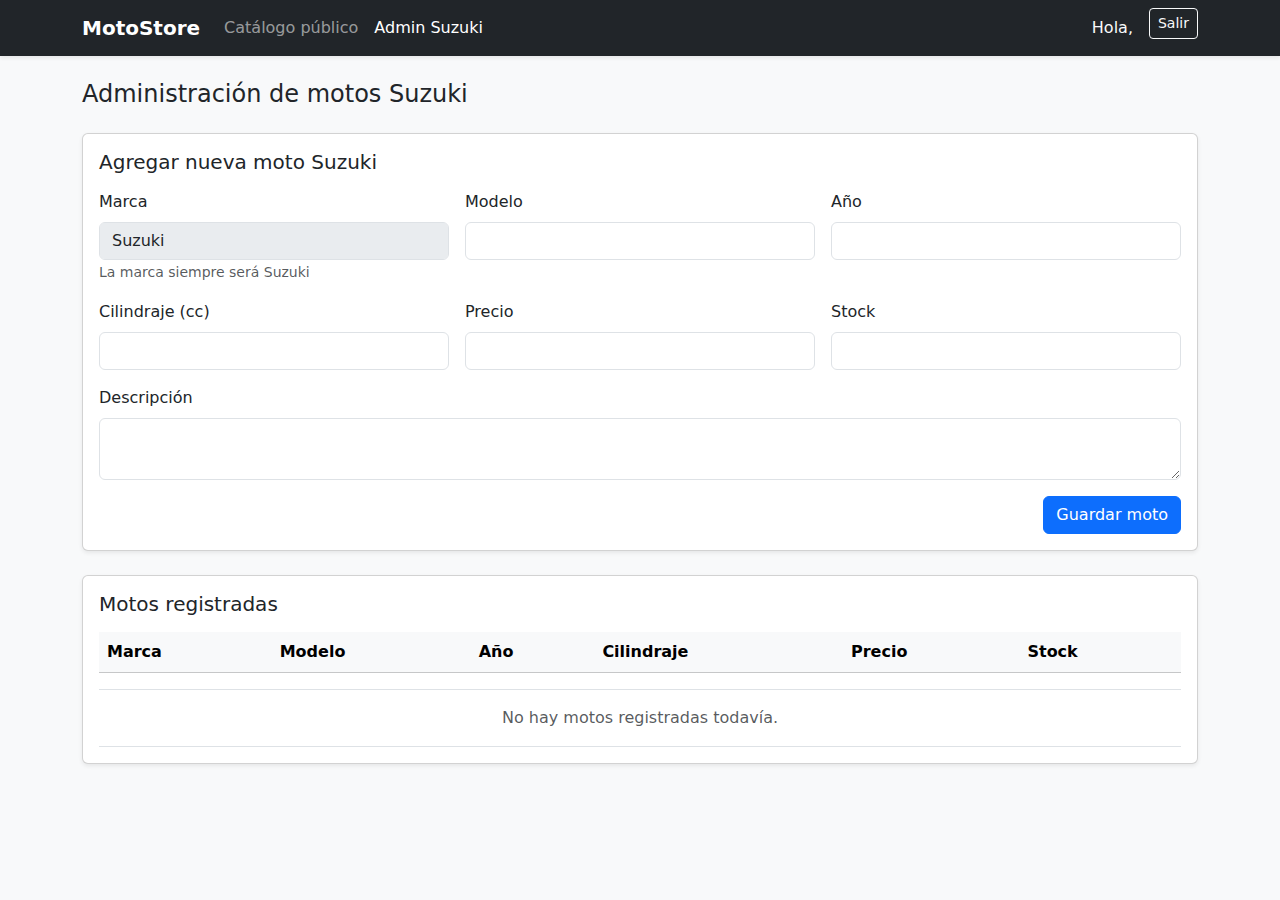
<file: moto-store-backend/target/classes/templates/admin-motos.html>
<!DOCTYPE html>
<html lang="es" xmlns:th="http://www.thymeleaf.org"
      xmlns:sec="https://www.thymeleaf.org/thymeleaf-extras-springsecurity6">
<head>
    <meta charset="UTF-8">
    <title>Admin - Motos Suzuki</title>

    <link href="https://cdn.jsdelivr.net/npm/bootstrap@5.3.3/dist/css/bootstrap.min.css"
          rel="stylesheet" crossorigin="anonymous">
    <link rel="stylesheet" th:href="@{/css/styles.css}">
</head>
<body class="bg-light">

<nav class="navbar navbar-expand-lg navbar-dark bg-dark shadow-sm">
    <div class="container">
        <a class="navbar-brand fw-bold" th:href="@{/}">MotoStore</a>
        <button class="navbar-toggler" type="button" data-bs-toggle="collapse"
                data-bs-target="#navbarNav" aria-controls="navbarNav"
                aria-expanded="false" aria-label="Toggle navigation">
            <span class="navbar-toggler-icon"></span>
        </button>
        <div class="collapse navbar-collapse" id="navbarNav">
            <ul class="navbar-nav me-auto mb-2 mb-lg-0">
                <li class="nav-item">
                    <a class="nav-link" th:href="@{/motos}">Catálogo público</a>
                </li>
                <li class="nav-item">
                    <a class="nav-link active" th:href="@{/admin/motos}">Admin Suzuki</a>
                </li>
            </ul>
            <div class="d-flex">
                <span class="navbar-text text-light me-3" sec:authorize="isAuthenticated()">
                    Hola, <span sec:authentication="name"></span>
                </span>
                <form th:action="@{/logout}" method="post">
                    <button class="btn btn-outline-light btn-sm" type="submit">Salir</button>
                </form>
            </div>
        </div>
    </div>
</nav>

<main class="py-4">
    <div class="container">
        <h1 class="h4 mb-4">Administración de motos Suzuki</h1>

        <!-- Formulario para crear moto -->
        <div class="card mb-4 shadow-sm">
            <div class="card-body">
                <h2 class="h5 mb-3">Agregar nueva moto Suzuki</h2>
                <form th:action="@{/admin/motos}" th:object="${motoForm}" method="post" class="row g-3">
                    <div class="col-md-4">
                        <label class="form-label">Marca</label>
                        <input type="text" class="form-control" value="Suzuki" disabled>
                        <small class="text-muted">La marca siempre será Suzuki</small>
                    </div>
                    <div class="col-md-4">
                        <label class="form-label">Modelo</label>
                        <input type="text" class="form-control" th:field="*{model}" required>
                    </div>
                    <div class="col-md-4">
                        <label class="form-label">Año</label>
                        <input type="number" class="form-control" th:field="*{year}" required>
                    </div>
                    <div class="col-md-4">
                        <label class="form-label">Cilindraje (cc)</label>
                        <input type="number" class="form-control" th:field="*{engineCc}" required>
                    </div>
                    <div class="col-md-4">
                        <label class="form-label">Precio</label>
                        <input type="number" class="form-control" step="100000" th:field="*{price}" required>
                    </div>
                    <div class="col-md-4">
                        <label class="form-label">Stock</label>
                        <input type="number" class="form-control" th:field="*{stock}" required>
                    </div>
                    <div class="col-12">
                        <label class="form-label">Descripción</label>
                        <textarea class="form-control" rows="2" th:field="*{description}"></textarea>
                    </div>
                    <div class="col-12 text-end">
                        <button type="submit" class="btn btn-primary">Guardar moto</button>
                    </div>
                </form>
            </div>
        </div>

        <!-- Lista de motos -->
        <div class="card shadow-sm">
            <div class="card-body">
                <h2 class="h5 mb-3">Motos registradas</h2>
                <div class="table-responsive">
                    <table class="table table-hover align-middle mb-0">
                        <thead class="table-light">
                        <tr>
                            <th>Marca</th>
                            <th>Modelo</th>
                            <th>Año</th>
                            <th>Cilindraje</th>
                            <th>Precio</th>
                            <th>Stock</th>
                        </tr>
                        </thead>
                        <tbody>
                        <tr th:each="moto : ${motos}">
                            <td th:text="${moto.brand}"></td>
                            <td th:text="${moto.model}"></td>
                            <td th:text="${moto.year}"></td>
                            <td th:text="${moto.engineCc}"></td>
                            <td th:text="${moto.price}"></td>
                            <td th:text="${moto.stock}"></td>
                        </tr>
                        <tr th:if="${#lists.isEmpty(motos)}">
                            <td colspan="6" class="text-center text-muted py-3">
                                No hay motos registradas todavía.
                            </td>
                        </tr>
                        </tbody>
                    </table>
                </div>
            </div>
        </div>

    </div>
</main>

<script src="https://cdn.jsdelivr.net/npm/bootstrap@5.3.3/dist/js/bootstrap.bundle.min.js"
        crossorigin="anonymous"></script>
</body>
</html>
</file>
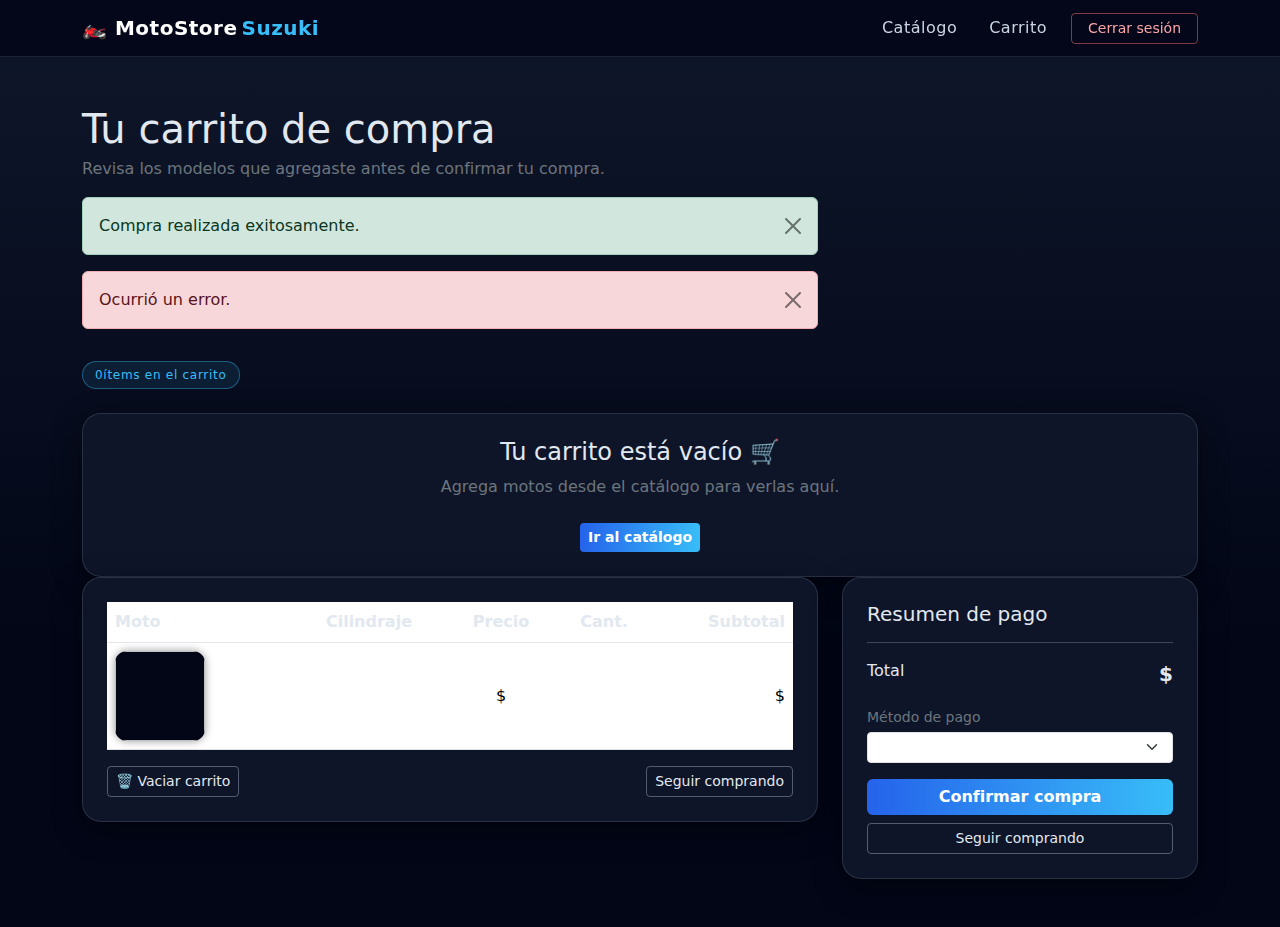
<file: moto-store-backend/target/classes/templates/cart.html>
<!DOCTYPE html>
<html lang="es" xmlns:th="http://www.thymeleaf.org">
<head>
    <meta charset="UTF-8">
    <title>MotoStore Suzuki - Carrito</title>

    <link href="https://cdn.jsdelivr.net/npm/bootstrap@5.3.3/dist/css/bootstrap.min.css"
          rel="stylesheet"
          crossorigin="anonymous">

    <style>
        body {
            min-height: 100vh;
            background: linear-gradient(to bottom, #0f172a, #020617 70%);
            color: #e2e8f0;
        }

        /* NAVBAR MODERNO */
        .navbar {
            background: rgba(2, 6, 23, 0.9);
            backdrop-filter: blur(12px);
            border-bottom: 1px solid rgba(148,163,184,0.18);
        }

        .navbar-brand {
            font-weight: 800;
            letter-spacing: 0.5px;
        }

        .brand-accent {
            color: #38bdf8;
        }

        .nav-link {
            color: #cbd5e1 !important;
            font-weight: 500;
            letter-spacing: .5px;
        }

        .nav-link:hover {
            color: #38bdf8 !important;
        }

        .btn-logout {
            color: #fca5a5;
            border-color: rgba(248,113,113,0.5);
        }

        .btn-logout:hover {
            background: rgba(248,113,113,0.1);
            color: #fecaca;
            border-color: #f87171;
        }

        /* CARD PRINCIPAL */
        .card-main {
            border-radius: 1.2rem;
            background: rgba(15,23,42,0.92);
            border: 1px solid rgba(148,163,184,0.2);
            box-shadow: 0 8px 30px rgba(0,0,0,0.45);
            padding: 1.5rem;
        }

        .cart-img-wrapper {
            width: 90px;
            height: 90px;
            border-radius: 0.75rem;
            overflow: hidden;
            background: #020617;
            box-shadow: 0 0 8px rgba(0,0,0,0.4);
        }

        .cart-img {
            width: 100%;
            height: 100%;
            object-fit: cover;
        }

        /* TABLA */
        .table-dark-custom thead {
            background: rgba(30,58,138,0.3);
            border-bottom: 1px solid rgba(148,163,184,0.25);
        }

        .table-dark-custom tbody tr {
            background: rgba(15,23,42,0.85);
        }

        .table-dark-custom th {
            color: #e2e8f0;
            font-weight: 600;
        }

        /* BOTÓN PREMIUM */
        .btn-primary {
            background: linear-gradient(90deg, #2563eb, #38bdf8);
            border: none;
            font-weight: 600;
        }

        .btn-primary:hover {
            background: linear-gradient(90deg, #1d4ed8, #0ea5e9);
        }

        /* BOTÓN OUTLINE */
        .btn-outline-light {
            border-color: rgba(148,163,184,0.5);
            color: #e2e8f0;
        }

        .btn-outline-light:hover {
            background: rgba(148,163,184,0.15);
        }

        /* CHIP ESTILO */
        .chip {
            display: inline-flex;
            align-items: center;
            padding: 0.25rem 0.75rem;
            border-radius: 999px;
            font-size: 0.75rem;
            letter-spacing: .06em;
            background: rgba(56,189,248,0.1);
            color: #38bdf8;
            border: 1px solid rgba(56,189,248,0.4);
        }

        .chip-warning {
            background: rgba(234,179,8,0.12);
            border-color: rgba(234,179,8,0.4);
            color: #facc15;
        }

        /* TOTAL */
        .total-box {
            border-top: 1px solid rgba(148,163,184,0.35);
            margin-top: 1rem;
            padding-top: 1rem;
        }

    </style>
</head>

<body>

<!-- NAVBAR -->
<nav class="navbar navbar-expand-lg navbar-dark sticky-top shadow-sm">
    <div class="container">
        <a class="navbar-brand d-flex align-items-center" th:href="@{/catalog}">
            🏍️ MotoStore <span class="brand-accent ms-1">Suzuki</span>
        </a>

        <button class="navbar-toggler" data-bs-toggle="collapse" data-bs-target="#navbarMenu">
            <span class="navbar-toggler-icon"></span>
        </button>

        <div id="navbarMenu" class="collapse navbar-collapse">
            <ul class="navbar-nav ms-auto align-items-lg-center">

                <li class="nav-item me-lg-3">
                    <a class="nav-link" th:href="@{/catalog}">Catálogo</a>
                </li>

                <li class="nav-item me-lg-3">
                    <a class="nav-link active" th:href="@{/cart}">Carrito</a>
                </li>

                <li class="nav-item">
                    <a class="btn btn-sm btn-logout px-3" th:href="@{/logout}">Cerrar sesión</a>
                </li>

            </ul>
        </div>
    </div>
</nav>

<main class="container py-5">

    <!-- HEADER -->
    <h1 class="mb-1">Tu carrito de compra</h1>
    <p class="text-secondary">Revisa los modelos que agregaste antes de confirmar tu compra.</p>
    <!-- Mensajes de éxito / error -->
<div class="row mb-3">
    <div class="col-lg-8">
        <div th:if="${success}" class="alert alert-success alert-dismissible fade show" role="alert">
            <span th:text="${success}">Compra realizada exitosamente.</span>
            <button type="button" class="btn-close" data-bs-dismiss="alert" aria-label="Close"></button>
        </div>

        <div th:if="${error}" class="alert alert-danger alert-dismissible fade show" role="alert">
            <span th:text="${error}">Ocurrió un error.</span>
            <button type="button" class="btn-close" data-bs-dismiss="alert" aria-label="Close"></button>
        </div>
    </div>
</div>

    <div class="mb-4">
        <span class="chip">
            <span th:text="${#lists.size(items)}">0</span> ítems en el carrito
        </span>
    </div>

    <!-- SI EL CARRITO ESTÁ VACÍO -->
    <div th:if="${#lists.isEmpty(items)}" class="card-main text-center">
        <h4 class="mb-2">Tu carrito está vacío 🛒</h4>
        <p class="text-secondary">Agrega motos desde el catálogo para verlas aquí.</p>
        <a th:href="@{/catalog}" class="btn btn-primary btn-sm mt-2">Ir al catálogo</a>
    </div>

    <!-- SI HAY ÍTEMS -->
    <div th:unless="${#lists.isEmpty(items)}" class="row g-4">

        <!-- LISTA DE PRODUCTOS -->
        <div class="col-lg-8">
            <div class="card-main table-responsive">

                <table class="table table-dark-custom align-middle">
                    <thead>
                    <tr>
                        <th>Moto</th>
                        <th class="text-center">Cilindraje</th>
                        <th class="text-center">Precio</th>
                        <th class="text-center">Cant.</th>
                        <th class="text-end">Subtotal</th>
                    </tr>
                    </thead>

                    <tbody>
                    <tr th:each="item : ${items}">
                        <td>
                            <div class="d-flex align-items-center gap-3">

                                <div class="cart-img-wrapper"
                                     th:if="${item.moto.imageKey}">
                                    <img th:src="@{'/img/motos/' + ${item.moto.imageKey} + '-1.jpg'}"
                                         class="cart-img">
                                </div>

                                <div>
                                    <div class="fw-bold text-uppercase"
                                         th:text="${item.moto.brand + ' ' + item.moto.model}">
                                    </div>

                                    <div class="text-secondary small"
                                         th:text="${item.moto.description}">
                                    </div>
                                </div>

                            </div>
                        </td>

                        <td class="text-center" th:text="${item.moto.engineCc + ' cc'}"></td>

                        <td class="text-center">
                            $<span th:text="${#numbers.formatDecimal(item.moto.price,0,'POINT',0,'COMMA')}"></span>
                        </td>

                        <td class="text-center">
                            <span class="badge badge-stock px-3 py-2">x <span th:text="${item.quantity}"></span></span>
                        </td>

                        <td class="text-end">
                            $<span th:text="${#numbers.formatDecimal(item.moto.price * item.quantity,0,'POINT',0,'COMMA')}"></span>
                        </td>
                    </tr>
                    </tbody>
                </table>

                <div class="mt-3 d-flex flex-wrap justify-content-between gap-2">
                    <form th:action="@{/cart/clear}" method="post">
                        <button class="btn btn-outline-light btn-sm">🗑️ Vaciar carrito</button>
                    </form>

                    <a th:href="@{/catalog}" class="btn btn-outline-light btn-sm">Seguir comprando</a>
                </div>

            </div>
        </div>

        <!-- RESUMEN -->
        <div class="col-lg-4">
            <div class="card-main">

                <h5 class="mb-3">Resumen de pago</h5>

                <div class="d-flex justify-content-between mb-3 total-box">
                    <span>Total</span>
                    <span class="fs-5 fw-bold">
                        $<span th:text="${#numbers.formatDecimal(total,0,'POINT',0,'COMMA')}"></span>
                    </span>
                </div>

                <form th:action="@{/cart/checkout}" method="post">
                    <label class="form-label small text-secondary mb-1">Método de pago</label>

                    <select class="form-select form-select-sm mb-3"
                            name="paymentMethod" required>
                        <option th:each="pm : ${paymentMethods}"
                                th:value="${pm}" th:text="${pm}"></option>
                    </select>

                    <button class="btn btn-primary w-100 mb-2">
                        Confirmar compra
                    </button>

                    <a th:href="@{/catalog}" class="btn btn-outline-light w-100 btn-sm">
                        Seguir comprando
                    </a>
                </form>

            </div>
        </div>

    </div>

</main>

<script src="https://cdn.jsdelivr.net/npm/bootstrap@5.3.3/dist/js/bootstrap.bundle.min.js"></script>
</body>
</html>
</file>
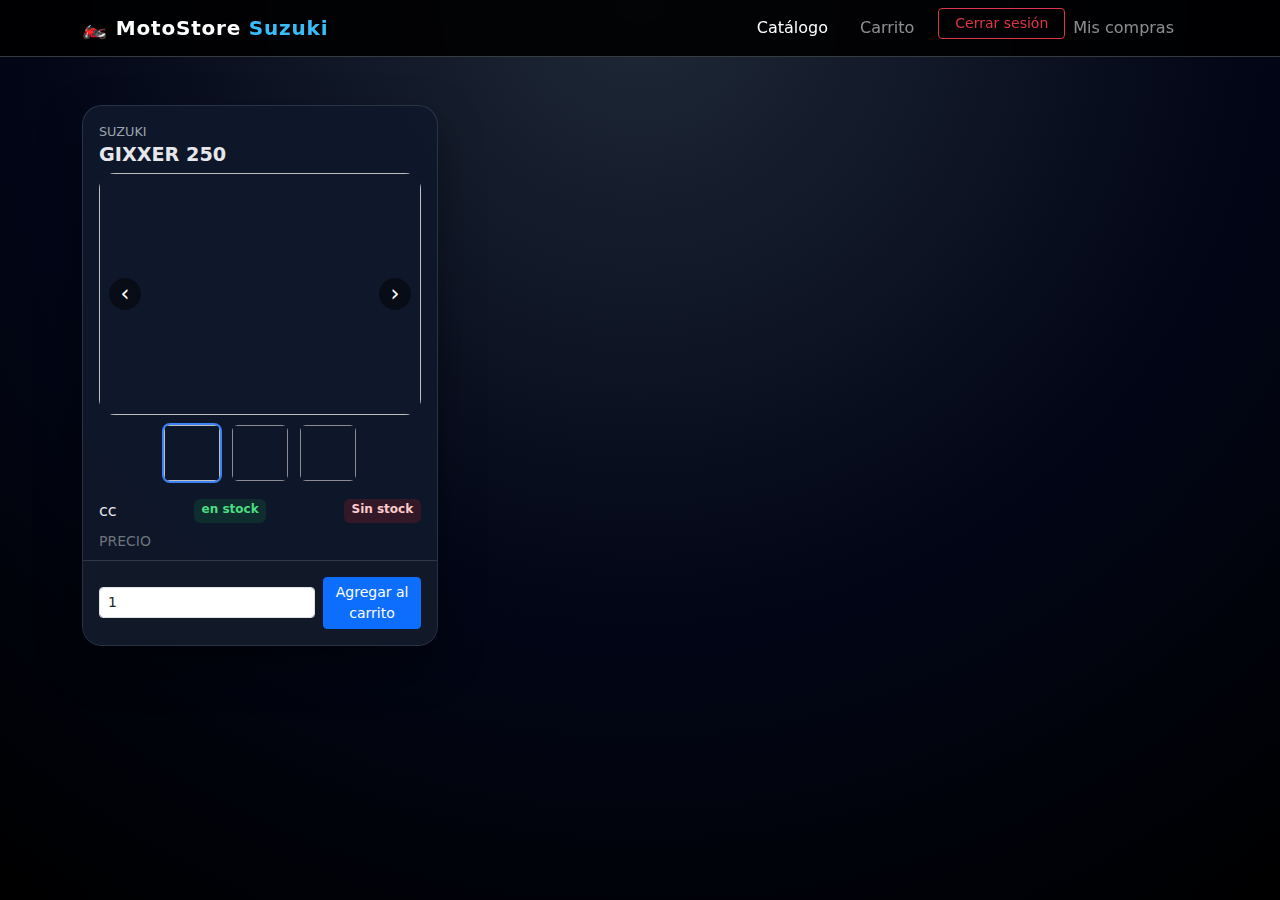
<file: moto-store-backend/target/classes/templates/catalog.html>
<!DOCTYPE html>
<html lang="es" xmlns:th="http://www.thymeleaf.org">
<head>
    <meta charset="UTF-8">
    <title>MotoStore Suzuki - Catálogo</title>

    <!-- Bootstrap CDN -->
    <link href="https://cdn.jsdelivr.net/npm/bootstrap@5.3.3/dist/css/bootstrap.min.css"
          rel="stylesheet"
          crossorigin="anonymous">

    <style>
        body {
            min-height: 100vh;
            background: radial-gradient(circle at top, #1f2937 0, #020617 55%, #000 100%);
            color: #e5e7eb;
        }

        .navbar {
            background: rgba(0, 0, 0, 0.9);
            backdrop-filter: blur(10px);
        }

        .navbar-brand span {
            font-weight: 700;
            letter-spacing: .04em;
        }

        .brand-accent { color: #38bdf8; }
        .page-title { font-size: 2.2rem; font-weight: 800; letter-spacing: .05em; }
        .subtitle { color: #9ca3af; }

        .chip {
            display: inline-flex;
            align-items: center;
            padding: 0.15rem 0.6rem;
            border-radius: 999px;
            font-size: 0.75rem;
            text-transform: uppercase;
            letter-spacing: .08em;
        }

        .chip-primary {
            background: rgba(56, 189, 248, 0.1);
            color: #38bdf8;
            border: 1px solid rgba(56, 189, 248, 0.5);
        }

        .chip-success {
            background: rgba(34, 197, 94, 0.1);
            color: #4ade80;
            border: 1px solid rgba(34, 197, 94, 0.5);
        }

        .moto-card {
            border: 1px solid rgba(148,163,184,0.2);
            border-radius: 1.25rem;
            background: rgba(15,23,42,0.95);
            box-shadow: 0 18px 45px rgba(0,0,0,0.4);
            transition: .25s ease;
            overflow: hidden;
        }

        .moto-card:hover {
            transform: translateY(-4px);
            border-color: rgba(56,189,248,0.8);
            box-shadow: 0 26px 60px rgba(0,0,0,0.7);
        }

        .moto-header { padding: 1rem 1rem 0.2rem 1rem; }
        .moto-title { font-size: 1.2rem; font-weight: 700; text-transform: uppercase; }
        .moto-brand  { font-size: 0.8rem; text-transform: uppercase; color: #9ca3af; }

        .moto-price { font-size: 1.3rem; font-weight: 700; }
        .badge-stock { background: rgba(22,163,74,.16); color: #4ade80; }
        .badge-no-stock { background: rgba(220,38,38,.18); color: #fecaca; }
        .card-footer-custom { border-top: 1px solid rgba(55,65,81,0.8); background:#111827; }

        /* ========== GALERÍA MEJORADA (como tienda real) ========== */

        .moto-gallery {
            max-width: 330px; /* evita imagen gigante */
            margin: 0 auto;
        }

        .moto-gallery-main {
            position: relative;
            overflow: hidden;
            border-radius: 1rem;
            background: #0f172a;
            aspect-ratio: 4 / 3; /* proporción limpia */
        }

        .moto-main-img {
            width: 100%;
            height: 100%;
            object-fit: cover;
            transition: transform .35s ease;
        }

        /* Zoom al pasar */
        .moto-gallery-main:hover .moto-main-img { transform: scale(1.05); }

        /* Flechas */
        .gallery-control {
            position: absolute;
            top: 50%;
            transform: translateY(-50%);
            background: rgba(0,0,0,0.45);
            color: white;
            width: 32px;
            height: 32px;
            border: none;
            border-radius: 999px;
            cursor: pointer;
            font-size: 1.4rem;
            display: flex;
            align-items: center;
            justify-content: center;
        }

        .gallery-prev { left: 10px; }
        .gallery-next { right: 10px; }

        /* Miniaturas */
        .moto-gallery-thumbs img {
            width: 60px;
            height: 60px;
            border-radius: .5rem;
            object-fit: cover;
            cursor: pointer;
            opacity: .7;
            border: 2px solid transparent;
            transition: .25s;
        }

        .moto-gallery-thumbs img:hover {
            opacity: 1;
            transform: scale(1.06);
        }

        .moto-gallery-thumbs img.active {
            opacity: 1;
            border-color: #3b82f6;
        }
    </style>
</head>

<body>

<!-- NAVBAR -->
<nav class="navbar navbar-expand-lg navbar-dark sticky-top border-bottom border-secondary border-opacity-50">
    <div class="container">
        <a class="navbar-brand d-flex align-items-center" th:href="@{/catalog}">
            <span class="me-2">🏍️</span>
            <span>MotoStore <span class="brand-accent">Suzuki</span></span>
        </a>
        <button class="navbar-toggler" type="button" data-bs-toggle="collapse" data-bs-target="#mainNavbar">
            <span class="navbar-toggler-icon"></span>
        </button>

        <div class="collapse navbar-collapse" id="mainNavbar">
            <ul class="navbar-nav ms-auto">
                <li class="nav-item me-lg-3"><a class="nav-link active" th:href="@{/catalog}">Catálogo</a></li>
                <li class="nav-item me-lg-3"><a class="nav-link" th:href="@{/cart}">Carrito</a></li>
                <li class="nav-item"><a class="btn btn-outline-danger btn-sm px-3" th:href="@{/logout}">Cerrar sesión</a></li>
                <li class="nav-item me-lg-3" th:if="${#authentication.authenticated}">
                <a class="nav-link" th:href="@{/mis-compras}">Mis compras</a>
                </li>

            </ul>
        </div>
    </div>
</nav>

<!-- CONTENIDO -->
<main class="container py-4 py-md-5">

    <!-- LISTADO -->
    <div th:unless="${#lists.isEmpty(motos)}" class="row g-4">

        <div class="col-md-6 col-lg-4" th:each="moto : ${motos}">
            <div class="moto-card h-100 d-flex flex-column">

                <!-- CABECERA -->
                <div class="moto-header">
                    <div class="moto-brand" th:text="${moto.brand}">SUZUKI</div>
                    <div class="moto-title" th:text="${moto.name}">GIXXER 250</div>
                </div>

                <!-- GALERÍA -->
                <div class="px-3" th:if="${moto.imageKey != null}">
                    <div class="moto-gallery" th:attr="data-base=${moto.imageKey}">
                        <div class="moto-gallery-main">
                            <img class="moto-main-img"
                                 th:src="@{'/img/motos/' + ${moto.imageKey} + '-1.jpg'}">
                            <button class="gallery-control gallery-prev">&lsaquo;</button>
                            <button class="gallery-control gallery-next">&rsaquo;</button>
                        </div>

                        <div class="moto-gallery-thumbs d-flex gap-2 justify-content-center mt-2">
                            <img class="moto-thumb active" data-index="0"
                                 th:src="@{'/img/motos/' + ${moto.imageKey} + '-1.jpg'}">

                            <img class="moto-thumb" data-index="1"
                                 th:src="@{'/img/motos/' + ${moto.imageKey} + '-2.jpg'}">

                            <img class="moto-thumb" data-index="2"
                                 th:src="@{'/img/motos/' + ${moto.imageKey} + '-3.jpg'}">
                        </div>
                    </div>
                </div>

                <!-- CUERPO -->
                <div class="px-3 pt-3 pb-2">
                    <div class="d-flex justify-content-between moto-specs mb-2">
                        <span><span th:text="${moto.engineCc}"></span> cc</span>

                        <span th:if="${availableMap[moto.id] > 0}" class="badge badge-stock">
                            <span th:text="${availableMap[moto.id]}"></span> en stock
                        </span>

                        <span th:if="${availableMap[moto.id] == 0}" class="badge badge-no-stock">Sin stock</span>
                    </div>

                    <p class="small text-secondary mb-2"
                       th:text="${moto.description} ?: 'Moto Suzuki de alto rendimiento.'">
                    </p>

                    <div class="d-flex justify-content-between">
                        <div>
                            <div class="text-uppercase small text-secondary">Precio</div>
                            <div class="moto-price"
                                 th:text="|$${#numbers.formatDecimal(moto.price,0,'POINT',0,'COMMA')}|"></div>
                        </div>

                        <div class="small text-secondary" th:text="${moto.year}"></div>
                    </div>
                </div>

                <!-- FOOTER -->
                <div class="card-footer-custom mt-auto px-3 py-3">
                    <form th:action="@{/cart/add}" method="post" class="d-flex gap-2 align-items-center">
                        <input type="hidden" name="motoId" th:value="${moto.id}">
                           <input class="form-control form-control-sm qty-input"
                               type="number" name="quantity" min="1" value="1"
                               th:attr="max=${availableMap[moto.id]}" th:disabled="${availableMap[moto.id] == 0}">
                           <button class="btn btn-sm btn-primary ms-auto"
                                th:disabled="${availableMap[moto.id] == 0}">
                            Agregar al carrito
                        </button>
                    </form>
                </div>

            </div>
        </div>

    </div>

</main>

<!-- SCRIPT CARRUSEL -->
<script>
    document.addEventListener("DOMContentLoaded", () => {
        document.querySelectorAll(".moto-gallery").forEach(gallery => {

            const base = gallery.dataset.base;
            const mainImg = gallery.querySelector(".moto-main-img");
            const thumbs = [...gallery.querySelectorAll(".moto-thumb")];

            let index = 0;

            const update = () => {
                mainImg.src = `/img/motos/${base}-${index + 1}.jpg`;
                thumbs.forEach(t => t.classList.remove("active"));
                thumbs[index].classList.add("active");
            };

            thumbs.forEach((thumb, i) => {
                thumb.addEventListener("click", () => {
                    index = i;
                    update();
                });
            });

            gallery.querySelector(".gallery-prev").onclick = () => {
                index = index === 0 ? thumbs.length - 1 : index - 1;
                update();
            };

            gallery.querySelector(".gallery-next").onclick = () => {
                index = index === thumbs.length - 1 ? 0 : index + 1;
                update();
            };

        });
    });
</script>

</body>
</html>
</file>
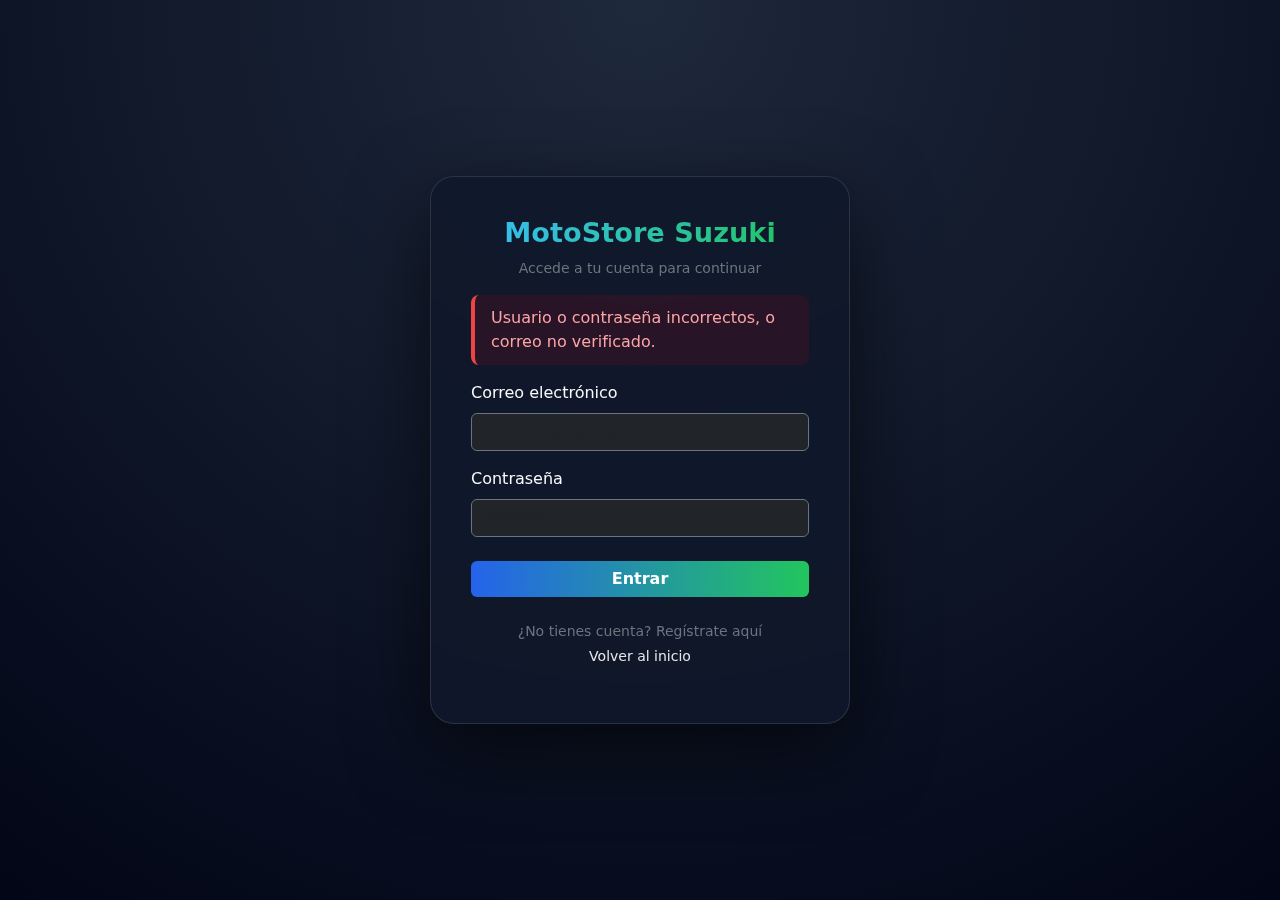
<file: moto-store-backend/target/classes/templates/login.html>
<!DOCTYPE html>
<html lang="es" xmlns:th="http://www.thymeleaf.org">
<head>
    <meta charset="UTF-8">
    <title>Iniciar sesión - MotoStore Suzuki</title>

    <!-- Bootstrap -->
    <link href="https://cdn.jsdelivr.net/npm/bootstrap@5.3.3/dist/css/bootstrap.min.css"
          rel="stylesheet" crossorigin="anonymous">

    <style>
        body {
            background: radial-gradient(circle at top, #1e293b, #020617);
            color: #e5e7eb;
            min-height: 100vh;
        }
        .login-card {
            background: rgba(15, 23, 42, 0.9);
            border-radius: 1.5rem;
            padding: 2.5rem;
            width: 100%;
            max-width: 420px;
            backdrop-filter: blur(8px);
            border: 1px solid rgba(148, 163, 184, .2);
            box-shadow: 0 25px 80px rgba(0,0,0,.6);
        }
        .login-title {
            font-size: 1.7rem;
            font-weight: 700;
            background: linear-gradient(90deg, #38bdf8, #22c55e);
            -webkit-background-clip: text;
            -webkit-text-fill-color: transparent;
        }
        .btn-primary {
            background: linear-gradient(90deg, #2563eb, #22c55e);
            border: none;
            font-weight: 600;
        }
        .btn-primary:hover {
            background: linear-gradient(90deg, #1d4ed8, #16a34a);
        }
        a {
            color: #38bdf8;
        }
        a:hover {
            color: #0ea5e9;
        }
        .error-box {
            background: rgba(255, 0, 0, .1);
            border-left: 4px solid #ef4444;
            color: #fca5a5;
            padding: .7rem 1rem;
            border-radius: .5rem;
            margin-bottom: 1rem;
        }
    </style>
</head>

<body class="d-flex justify-content-center align-items-center">

<div class="login-card">

    <div class="text-center mb-3">
        <h1 class="login-title">MotoStore Suzuki</h1>
        <p class="text-secondary small mt-2">Accede a tu cuenta para continuar</p>
    </div>

    <!-- Error login -->
    <div th:if="${param.error}">
        <div class="error-box">
            Usuario o contraseña incorrectos, o correo no verificado.
        </div>
    </div>

    <form th:action="@{/login}" method="post">

        <!-- EMAIL -->
        <div class="mb-3">
            <label class="form-label text-light">Correo electrónico</label>
            <input type="email" name="email" class="form-control bg-dark text-light border-secondary"
                   placeholder="tucorreo@ejemplo.com" required>
        </div>

        <!-- PASSWORD -->
        <div class="mb-3">
            <label class="form-label text-light">Contraseña</label>
            <input type="password" name="password" class="form-control bg-dark text-light border-secondary"
                   placeholder="********" required>
        </div>

        <button type="submit" class="btn btn-primary w-100 mt-2">Entrar</button>
    </form>

    <p class="mt-4 mb-1 text-center small text-secondary">
        ¿No tienes cuenta?
        <a th:href="@{/register}">Regístrate aquí</a>
    </p>

    <p class="text-center small">
        <a th:href="@{/}">Volver al inicio</a>
    </p>

</div>

<script src="https://cdn.jsdelivr.net/npm/bootstrap@5.3.3/dist/js/bootstrap.bundle.min.js"
        crossorigin="anonymous"></script>
</body>
</html>
</file>
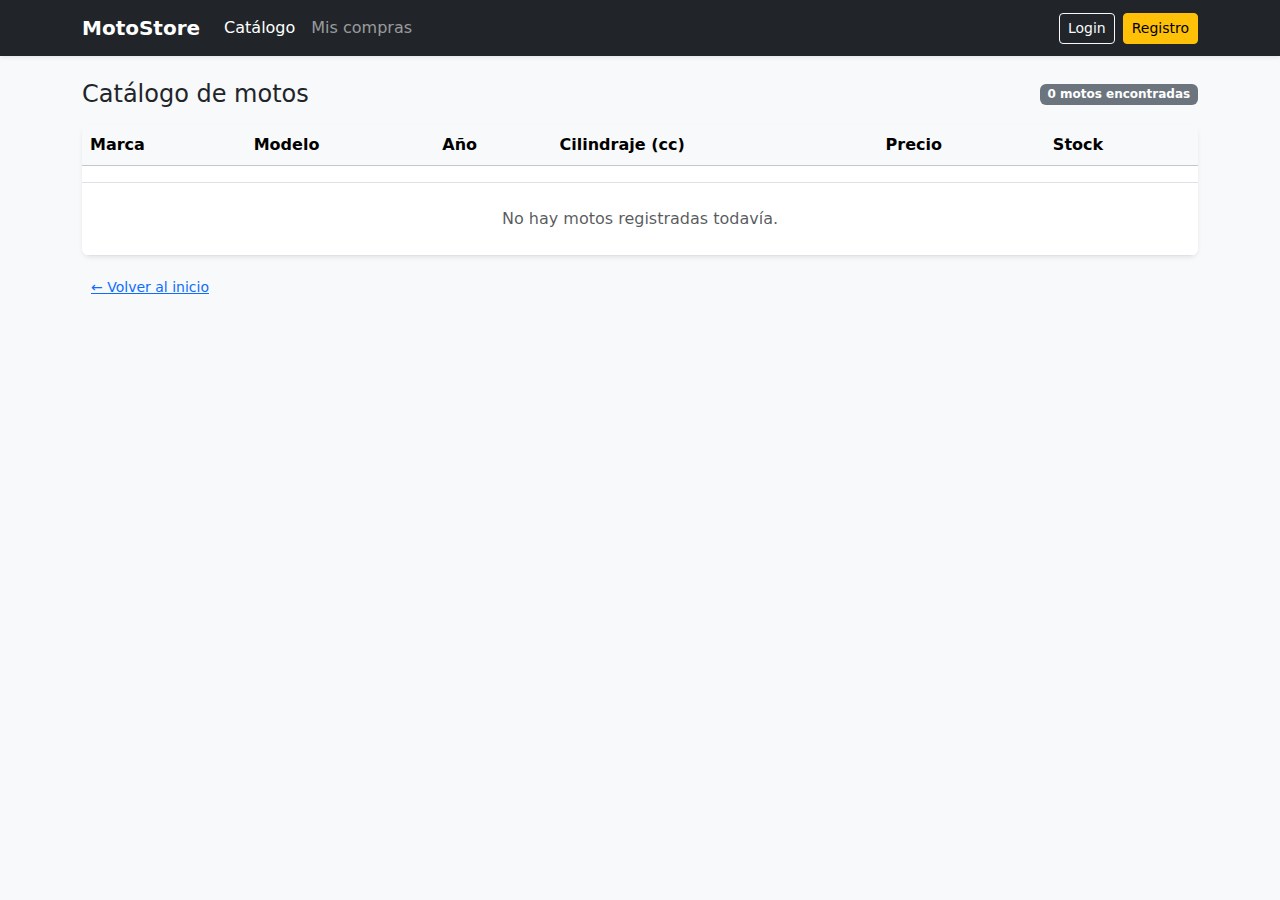
<file: moto-store-backend/target/classes/templates/motos.html>
<!DOCTYPE html>
<html lang="es" xmlns:th="http://www.thymeleaf.org">
<head>
    <meta charset="UTF-8">
    <title>Catálogo de motos - MotoStore</title>

    <link href="https://cdn.jsdelivr.net/npm/bootstrap@5.3.3/dist/css/bootstrap.min.css"
          rel="stylesheet"
          crossorigin="anonymous">

    <link rel="stylesheet" th:href="@{/css/styles.css}">
</head>
<body class="bg-light">

<nav class="navbar navbar-expand-lg navbar-dark bg-dark shadow-sm">
    <div class="container">
        <a class="navbar-brand fw-bold" th:href="@{/}">MotoStore</a>
        <button class="navbar-toggler" type="button" data-bs-toggle="collapse"
                data-bs-target="#navbarNav" aria-controls="navbarNav"
                aria-expanded="false" aria-label="Toggle navigation">
            <span class="navbar-toggler-icon"></span>
        </button>
        <div class="collapse navbar-collapse" id="navbarNav">
            <ul class="navbar-nav me-auto mb-2 mb-lg-0">
                <li class="nav-item">
                    <a class="nav-link active" th:href="@{/motos}">Catálogo</a>
                </li>

                <li class="nav-item me-lg-3" th:if="${#authentication.authenticated}">
                <a class="nav-link" th:href="@{/mis-compras}">Mis compras</a>
                </li>


            </ul>
            <div class="d-flex">
                <a class="btn btn-outline-light btn-sm me-2" th:href="@{/login}">Login</a>
                <a class="btn btn-warning btn-sm" th:href="@{/register}">Registro</a>
            </div>
        </div>
    </div>
</nav>

<main class="py-4">
    <div class="container">
        <div class="d-flex justify-content-between align-items-center mb-3">
            <h1 class="h4 mb-0">Catálogo de motos</h1>
            <span class="badge bg-secondary" th:text="${#lists.size(motos)} + ' motos encontradas'">0 motos encontradas</span>
        </div>

        <div class="table-responsive shadow-sm rounded-3 bg-white">
            <table class="table table-hover align-middle mb-0">
                <thead class="table-light">
                <tr>
                    <th>Marca</th>
                    <th>Modelo</th>
                    <th>Año</th>
                    <th>Cilindraje (cc)</th>
                    <th>Precio</th>
                    <th>Stock</th>
                </tr>
                </thead>
                <tbody>
                <tr th:each="moto : ${motos}">
                    <td th:text="${moto.brand}"></td>
                    <td th:text="${moto.model}"></td>
                    <td th:text="${moto.year}"></td>
                    <td th:text="${moto.engineCc}"></td>
                    <td>
                        <span th:text="${#numbers.formatDecimal(moto.price, 0, 'POINT', 0, 'COMMA')}"></span>
                    </td>
                    <td>
                        <span th:text="${availableMap[moto.id]}"></span>
                    </td>
                </tr>
                <tr th:if="${#lists.isEmpty(motos)}">
                    <td colspan="6" class="text-center text-muted py-4">
                        No hay motos registradas todavía.
                    </td>
                </tr>
                </tbody>
            </table>
        </div>

        <p class="mt-3">
            <a th:href="@{/}" class="btn btn-link btn-sm">&larr; Volver al inicio</a>
        </p>
    </div>
</main>

<script src="https://cdn.jsdelivr.net/npm/bootstrap@5.3.3/dist/js/bootstrap.bundle.min.js"
        crossorigin="anonymous"></script>
</body>
</html>
</file>
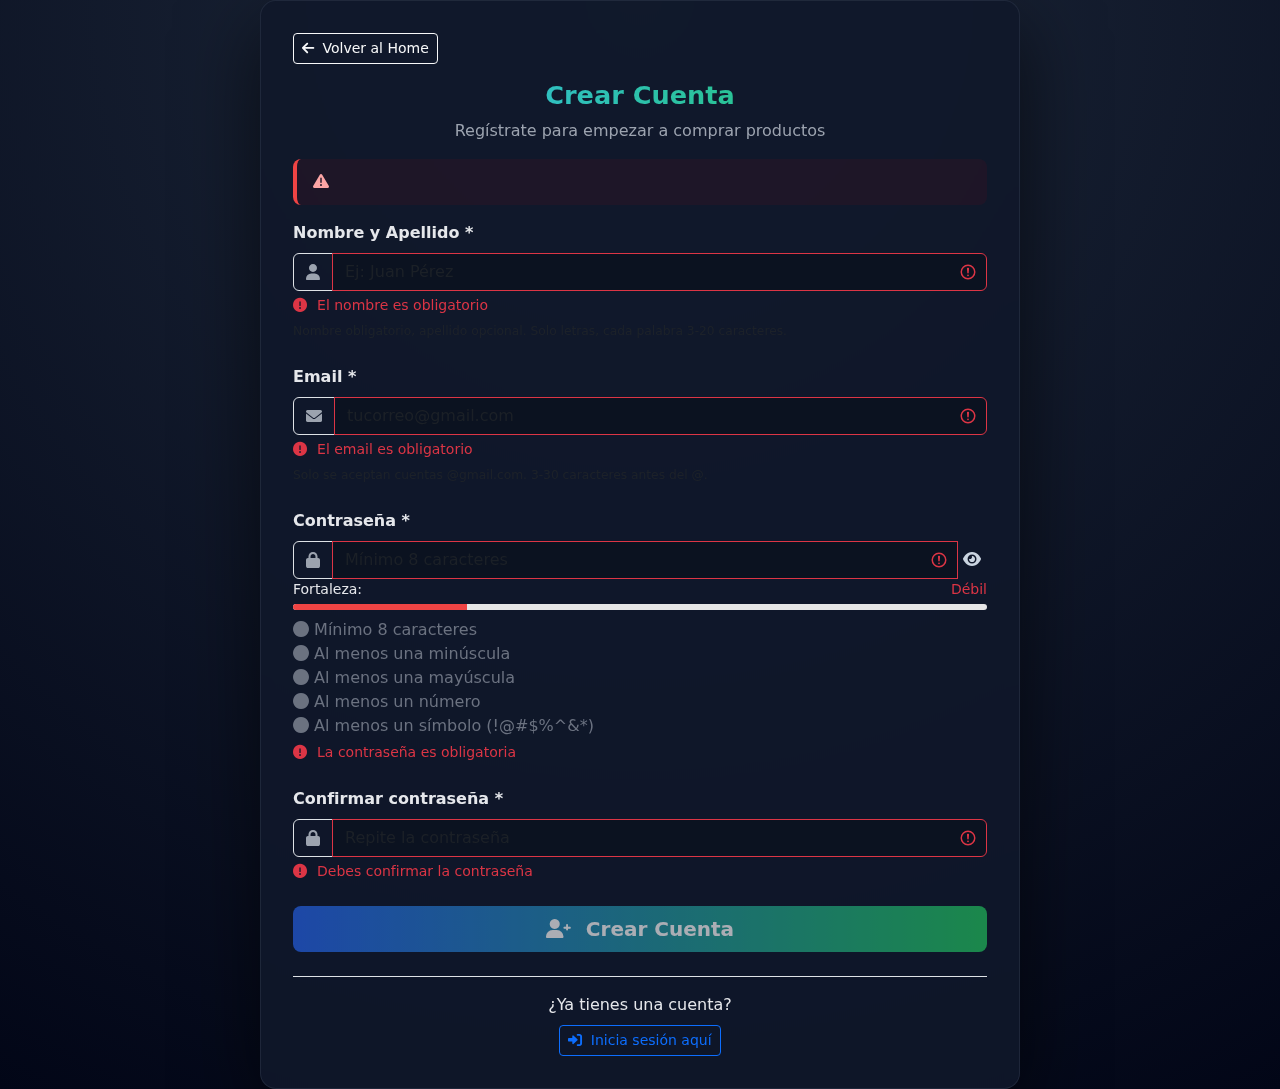
<file: moto-store-backend/target/classes/templates/register.html>
<!DOCTYPE html>
<html lang="es" xmlns:th="http://www.thymeleaf.org">
<head>
    <meta charset="UTF-8">
    <meta name="viewport" content="width=device-width, initial-scale=1.0">
    <title>Registro - MotoStore</title>
    <link href="https://cdn.jsdelivr.net/npm/bootstrap@5.3.3/dist/css/bootstrap.min.css" rel="stylesheet" crossorigin="anonymous">
    <link rel="stylesheet" th:href="@{/css/styles.css}" />
    <link rel="stylesheet" href="https://cdnjs.cloudflare.com/ajax/libs/font-awesome/6.0.0/css/all.min.css">
    <style>
        body {
            background: radial-gradient(circle at top, #1e293b, #020617);
            color: #e5e7eb;
            min-height: 100vh;
        }
        .login-card {
            background: rgba(15, 23, 42, 0.9);
            border-radius: 1rem;
            padding: 2rem;
            width: 100%;
            max-width: 760px;
            backdrop-filter: blur(6px);
            border: 1px solid rgba(148, 163, 184, .12);
            box-shadow: 0 25px 80px rgba(0,0,0,.6);
        }
        .card-title-hero {
            font-size: 1.6rem;
            font-weight: 700;
            background: linear-gradient(90deg, #38bdf8, #22c55e);
            background-clip: text;
            -webkit-background-clip: text;
            -webkit-text-fill-color: transparent;
        }
        .btn-primary {
            background: linear-gradient(90deg, #2563eb, #22c55e);
            border: none;
            font-weight: 600;
        }
        .btn-primary:hover { background: linear-gradient(90deg, #1d4ed8, #16a34a); }
        .password-toggle { background: transparent; border: none; color: #cbd5e1; }
        .validation-icon { margin-right: .35rem; }
        .requirement-valid { color: #28a745; }
        .requirement-invalid { color: #6b7280; }
        .password-strength { width: 100%; height: 100%; display: block; }
        .strength-weak { background: #ef4444; width: 25%; }
        .strength-fair { background: #f59e0b; width: 50%; }
        .strength-good { background: #0ea5e9; width: 75%; }
        .strength-strong { background: #10b981; width: 100%; }
        .text-muted { color: #9ca3af !important; }
        .input-dark { background: #0b1220; color: #e5e7eb; border: 1px solid rgba(148,163,184,.08); }
        .error-box { background: rgba(255, 0, 0, .06); border-left: 4px solid #ef4444; color: #fca5a5; padding: .7rem 1rem; border-radius: .5rem; margin-bottom: 1rem; }
    </style>
</head>
<body class="d-flex justify-content-center align-items-center min-vh-100">
    <div class="login-card">

        <div class="text-start mb-3">
            <a th:href="@{/}" class="btn btn-outline-light btn-sm">
                <i class="fas fa-arrow-left me-1"></i> Volver al Home
            </a>
        </div>

        <div class="text-center mb-3">
            <h1 class="card-title-hero">Crear Cuenta</h1>
            <p class="text-muted">Regístrate para empezar a comprar productos</p>
        </div>

        <div th:if="${error}" class="error-box">
            <i class="fas fa-exclamation-triangle"></i>
            <span th:text="${error}"></span>
        </div>

        <form th:action="@{/register}" th:object="${form}" method="post" id="registerForm" novalidate>
                            <!-- Campo Nombre y Apellido -->
                            <div class="mb-4">
                                <label for="nombre" class="form-label fw-semibold">Nombre y Apellido *</label>
                                <div class="input-group">
                                    <span class="input-group-text bg-transparent"><i class="fas fa-user text-muted"></i></span>
                                    <input type="text" class="form-control input-dark" id="nombre" name="fullName" th:field="*{fullName}"
                                           placeholder="Ej: Juan Pérez" required
                                           pattern="^[a-zA-ZáéíóúÁÉÍÓÚñÑ\s]{3,50}$"
                                           oninput="validateNombre()">
                                </div>
                                <div class="valid-feedback" id="nombreValid" style="display:none;">
                                    <i class="fas fa-check-circle validation-icon"></i>Nombre válido
                                </div>
                                <div class="invalid-feedback" id="nombreError" style="display:none;">
                                    <i class="fas fa-exclamation-circle validation-icon"></i>
                                    <span id="nombreErrorText"></span>
                                </div>
                                <div id="apiStatus" class="mt-1" style="display: none;">
                                    <small><i class="fas fa-sync-alt fa-spin"></i> <span>Verificando nombre...</span></small>
                                </div>
                                <div class="form-text">
                                    <small>Nombre obligatorio, apellido opcional. Solo letras, cada palabra 3-20 caracteres.</small>
                                </div>
                            </div>

                            <!-- Campo Email -->
                            <div class="mb-4">
                                <label for="email" class="form-label fw-semibold">Email *</label>
                                                                <div class="input-group">
                                                                        <span class="input-group-text bg-transparent"><i class="fas fa-envelope text-muted"></i></span>
                                                                         <input type="email" class="form-control input-dark" id="email" name="email" th:field="*{email}"
                                                                                 placeholder="tucorreo@gmail.com" required
                                                                                     oninput="validateEmail()">
                                                                </div>
                                <div class="valid-feedback" id="emailValid" style="display:none;">
                                    <i class="fas fa-check-circle validation-icon"></i>Email válido
                                </div>
                                <div class="invalid-feedback" id="emailError" style="display:none;">
                                    <i class="fas fa-exclamation-circle validation-icon"></i>
                                    <span id="emailErrorText"></span>
                                </div>
                                <div class="form-text">
                                    <small>Solo se aceptan cuentas @gmail.com. 3-30 caracteres antes del @.</small>
                                </div>
                            </div>

                            <!-- Campo Contraseña -->
                            <div class="mb-4">
                                <label for="password" class="form-label fw-semibold">Contraseña *</label>
                                <div class="input-group">
                                    <span class="input-group-text bg-transparent"><i class="fas fa-lock text-muted"></i></span>
                                    <input type="password" class="form-control input-dark" id="password" name="password" th:field="*{password}"
                                           placeholder="Mínimo 8 caracteres" minlength="8" required
                                           oninput="validatePassword()">
                                    <button type="button" class="password-toggle" onclick="togglePassword('password')">
                                        <i class="fas fa-eye"></i>
                                    </button>
                                </div>
                                <div class="progress-container">
                                    <div class="d-flex justify-content-between mb-1">
                                        <small>Fortaleza:</small>
                                        <small id="strengthText" class="text-muted">Débil</small>
                                    </div>
                                    <div class="progress" style="height: 6px; border-radius: 3px; background: #e6e6e6;">
                                        <div id="passwordStrength" class="password-strength strength-weak"></div>
                                    </div>
                                </div>

                                <div class="requirement-list mt-2">
                                    <div class="requirement-item" id="reqLength">
                                        <i class="fas fa-circle requirement-invalid"></i>
                                        <span>Mínimo 8 caracteres</span>
                                    </div>
                                    <div class="requirement-item" id="reqLowercase">
                                        <i class="fas fa-circle requirement-invalid"></i>
                                        <span>Al menos una minúscula</span>
                                    </div>
                                    <div class="requirement-item" id="reqUppercase">
                                        <i class="fas fa-circle requirement-invalid"></i>
                                        <span>Al menos una mayúscula</span>
                                    </div>
                                    <div class="requirement-item" id="reqNumber">
                                        <i class="fas fa-circle requirement-invalid"></i>
                                        <span>Al menos un número</span>
                                    </div>
                                    <div class="requirement-item" id="reqSpecial">
                                        <i class="fas fa-circle requirement-invalid"></i>
                                        <span>Al menos un símbolo (!@#$%^&*)</span>
                                    </div>
                                </div>
                                <div class="valid-feedback" id="passwordValid" style="display:none;">
                                    <i class="fas fa-check-circle validation-icon"></i>Contraseña válida
                                </div>
                                <div class="invalid-feedback" id="passwordError" style="display:none;">
                                    <i class="fas fa-exclamation-circle validation-icon"></i>
                                    <span id="passwordErrorText"></span>
                                </div>
                            </div>

                            <!-- Confirmar contraseña -->
                            <div class="mb-4">
                                <label for="confirmPassword" class="form-label fw-semibold">Confirmar contraseña *</label>
                                <div class="input-group">
                                    <span class="input-group-text bg-transparent"><i class="fas fa-lock text-muted"></i></span>
                                    <input type="password" class="form-control input-dark" id="confirmPassword" name="confirmPassword" th:field="*{confirmPassword}"
                                           placeholder="Repite la contraseña" minlength="8" required oninput="validateConfirmPassword()">
                                </div>
                                <div class="invalid-feedback" id="confirmPasswordError" style="display:none;">
                                    <i class="fas fa-exclamation-circle validation-icon"></i>
                                    <span id="confirmPasswordErrorText"></span>
                                </div>
                            </div>

                            <div class="d-grid mb-3">
                                <button type="submit" class="btn btn-primary btn-lg fw-semibold" id="submitButton" disabled>
                                    <i class="fas fa-user-plus me-2"></i> Crear Cuenta
                                </button>
                            </div>
                        </form>

                        <div class="text-center mt-4 pt-3 border-top">
                            <p class="mb-2">¿Ya tienes una cuenta?</p>
                            <a th:href="@{/login}" class="btn btn-outline-primary btn-sm">
                                <i class="fas fa-sign-in-alt me-1"></i> Inicia sesión aquí
                            </a>
                        </div>
                    </div>
                </div>
            </div>
        </div>
    </div>

    <script src="https://cdn.jsdelivr.net/npm/bootstrap@5.3.3/dist/js/bootstrap.bundle.min.js" crossorigin="anonymous"></script>

    <script>
        // Variables de estado de validación
        let isNombreValid = false;
        let isEmailValid = false;
        let isPasswordValid = false;
        let isConfirmValid = false;
        let apiTimeout = null;

        function togglePassword(inputId) {
            const passwordInput = document.getElementById(inputId);
            const toggleIcon = passwordInput.parentNode.querySelector('.password-toggle i');
            
            if (passwordInput.type === 'password') {
                passwordInput.type = 'text';
                toggleIcon.classList.remove('fa-eye');
                toggleIcon.classList.add('fa-eye-slash');
            } else {
                passwordInput.type = 'password';
                toggleIcon.classList.remove('fa-eye-slash');
                toggleIcon.classList.add('fa-eye');
            }
        }

        async function validateNombre() {
            const nombreInput = document.getElementById('nombre');
            const errorElement = document.getElementById('nombreError');
            const errorText = document.getElementById('nombreErrorText');
            const validElement = document.getElementById('nombreValid');
            const apiStatus = document.getElementById('apiStatus');
            const value = nombreInput.value.trim();

            nombreInput.classList.remove('is-valid', 'is-invalid');
            errorElement.style.display = 'none';
            validElement.style.display = 'none';
            apiStatus.style.display = 'none';

            if (apiTimeout) {
                clearTimeout(apiTimeout);
                apiTimeout = null;
            }

            if (value === '') {
                showError(nombreInput, errorElement, errorText, 'El nombre es obligatorio');
                isNombreValid = false;
                updateSubmitButton();
                return;
            }

            if (!/^[a-zA-ZáéíóúÁÉÍÓÚñÑ\s]+$/.test(value)) {
                showError(nombreInput, errorElement, errorText, 'Solo se permiten letras y espacios. No se permiten números ni símbolos.');
                isNombreValid = false;
                updateSubmitButton();
                return;
            }

            if (value.length < 2 || value.length > 50) {
                showError(nombreInput, errorElement, errorText, 'El nombre debe tener entre 2 y 50 caracteres');
                isNombreValid = false;
                updateSubmitButton();
                return;
            }

            if (/\s{3,}/.test(value)) {
                showError(nombreInput, errorElement, errorText, 'No se permiten más de dos espacios seguidos');
                isNombreValid = false;
                updateSubmitButton();
                return;
            }

            const words = value.split(/\s+/).filter(word => word.length > 0);
            if (words.length < 1 || words.length > 2) {
                showError(nombreInput, errorElement, errorText, 'Debe contener 1 o 2 palabras (nombre obligatorio y apellido opcional)');
                isNombreValid = false;
                updateSubmitButton();
                return;
            }

            for (let word of words) {
                if (word.length < 3) {
                    showError(nombreInput, errorElement, errorText, `Cada palabra debe tener al menos 3 caracteres. "${word}" tiene ${word.length}.`);
                    isNombreValid = false;
                    updateSubmitButton();
                    return;
                }
                if (word.length > 20) {
                    showError(nombreInput, errorElement, errorText, `Cada palabra debe tener máximo 20 caracteres. "${word}" tiene ${word.length}.`);
                    isNombreValid = false;
                    updateSubmitButton();
                    return;
                }
            }

            const nombreValue = value.toLowerCase().normalize("NFD").replace(/[\u0300-\u036f]/g, "");
            const nombreSinEspacios = nombreValue.replace(/\s/g, '');

            if (/(.)\1{2,}/.test(nombreValue)) {
                showError(nombreInput, errorElement, errorText, 'El nombre contiene caracteres repetidos de forma inusual');
                isNombreValid = false;
                updateSubmitButton();
                return;
            }

            const secuenciasTeclado = [
                'qwerty', 'asdfgh', 'zxcvbn', 'poiuyt', 'lkjhgf', 'mnbvcx',
                'qazwsx', 'edcrfv', 'tgbnhy', 'yhnujm', 'ikmloj', 'plmokn',
                '123456', 'abcdef', 'qwertyuiop', 'asdfghjkl', 'zxcvbnm'
            ];
            if (secuenciasTeclado.some(seq => nombreSinEspacios.includes(seq))) {
                showError(nombreInput, errorElement, errorText, 'El nombre contiene secuencias de teclado no válidas');
                isNombreValid = false;
                updateSubmitButton();
                return;
            }

            const paresRepetidos = nombreSinEspacios.match(/([a-z]{2})\1+/g);
            if (paresRepetidos && paresRepetidos.some(par => par.length >= 4)) {
                showError(nombreInput, errorElement, errorText, 'El nombre contiene patrones de letras repetidos (ej: abab)');
                isNombreValid = false;
                updateSubmitButton();
                return;
            }

            const vocales = (nombreSinEspacios.match(/[aeiou]/g) || []).length;
            const consonantes = (nombreSinEspacios.match(/[bcdfghjklmnpqrstvwxyz]/g) || []).length;
            const longitudTotal = nombreSinEspacios.length;
            if (longitudTotal > 0) {
                const proporcionVocales = vocales / longitudTotal;
                if (proporcionVocales < 0.25 || proporcionVocales > 0.6) {
                    showError(nombreInput, errorElement, errorText, 'El nombre tiene una proporción inusual de vocales y consonantes');
                    isNombreValid = false;
                    updateSubmitButton();
                    return;
                }

                if (/[bcdfghjklmnpqrstvwxyz]{4,}/.test(nombreSinEspacios)) {
                    showError(nombreInput, errorElement, errorText, 'El nombre contiene demasiadas consonantes seguidas');
                    isNombreValid = false;
                    updateSubmitButton();
                    return;
                }
            }

            if (/(.{2,})(?:\1){2,}/.test(nombreSinEspacios)) {
                showError(nombreInput, errorElement, errorText, 'El nombre contiene patrones repetitivos no naturales');
                isNombreValid = false;
                updateSubmitButton();
                return;
            }

            const secuenciasComunes = [
                '123', '234', '345', '456', '567', '678', '789',
                'abc', 'bcd', 'cde', 'def', 'efg', 'fgh', 'ghi', 'hij', 'ijk', 'jkl', 'klm', 'lmn', 'mno', 'nop', 'opq', 'pqr', 'qrs', 'rst', 'stu', 'tuv', 'uvw', 'vwx', 'wxy', 'xyz'
            ];
            if (secuenciasComunes.some(seq => nombreSinEspacios.includes(seq))) {
                showError(nombreInput, errorElement, errorText, 'El nombre contiene secuencias numéricas o alfabéticas');
                isNombreValid = false;
                updateSubmitButton();
                return;
            }

            apiStatus.style.display = 'block';
            apiStatus.innerHTML = '<small class="api-loading"><i class="fas fa-sync-alt fa-spin"></i> Verificando nombre...</small>';
            
            apiTimeout = setTimeout(async () => {
                try {
                    const firstName = words[0];
                    const response = await fetch(`https://api.genderize.io/?name=${encodeURIComponent(firstName)}`);
                    
                    if (!response.ok) throw new Error('API no disponible');
                    
                    const data = await response.json();

                    if (data.count === 0) {
                        apiStatus.innerHTML = '<small class="api-warning"><i class="fas fa-exclamation-triangle"></i> Nombre poco común, verifica que sea correcto</small>';
                        showValid(nombreInput, validElement);
                        isNombreValid = true;
                        updateSubmitButton();
                        return;
                    }

                    apiStatus.innerHTML = '<small class="api-success"><i class="fas fa-check-circle"></i> Nombre verificado</small>';
                    showValid(nombreInput, validElement);
                    isNombreValid = true;
                    updateSubmitButton();
                    
                } catch (error) {
                    console.warn('Validación API omitida:', error.message);
                    apiStatus.innerHTML = '<small class="api-warning"><i class="fas fa-info-circle"></i> Validado localmente (API no disponible)</small>';
                    showValid(nombreInput, validElement);
                    isNombreValid = true;
                    updateSubmitButton();
                }
            }, 800);
        }

        function validateEmail() {
            const emailInput = document.getElementById('email');
            const errorElement = document.getElementById('emailError');
            const errorText = document.getElementById('emailErrorText');
            const validElement = document.getElementById('emailValid');
            const value = emailInput.value.trim();

            emailInput.classList.remove('is-valid', 'is-invalid');
            errorElement.style.display = 'none';
            validElement.style.display = 'none';

            if (value === '') {
                showError(emailInput, errorElement, errorText, 'El email es obligatorio');
                isEmailValid = false;
                updateSubmitButton();
                return;
            }

            if (!value.endsWith('@gmail.com')) {
                showError(emailInput, errorElement, errorText, 'Solo se aceptan cuentas de Gmail (@gmail.com)');
                isEmailValid = false;
                updateSubmitButton();
                return;
            }

            const localPart = value.split('@')[0];
            const localPartLower = localPart.toLowerCase();

            if (localPart.length < 3) {
                showError(emailInput, errorElement, errorText, 'El email debe tener al menos 3 caracteres antes del @');
                isEmailValid = false;
                updateSubmitButton();
                return;
            }
            if (localPart.length > 30) {
                showError(emailInput, errorElement, errorText, 'El email debe tener máximo 30 caracteres antes del @');
                isEmailValid = false;
                updateSubmitButton();
                return;
            }

            if (localPart.includes('..')) {
                showError(emailInput, errorElement, errorText, 'No se permiten dos puntos seguidos');
                isEmailValid = false;
                updateSubmitButton();
                return;
            }

            const charCount = {};
            for (let char of localPartLower) {
                if (char !== '.') {
                    charCount[char] = (charCount[char] || 0) + 1;
                    if (charCount[char] > 3) {
                        showError(emailInput, errorElement, errorText, 'No se permite el mismo carácter más de 3 veces');
                        isEmailValid = false;
                        updateSubmitButton();
                        return;
                    }
                }
            }

            if (!/^[a-zA-Z0-9.]+$/.test(localPart)) {
                showError(emailInput, errorElement, errorText, 'Solo se permiten letras, números y puntos antes del @');
                isEmailValid = false;
                updateSubmitButton();
                return;
            }

            if (localPart.startsWith('.') || localPart.endsWith('.')) {
                showError(emailInput, errorElement, errorText, 'El email no puede empezar o terminar con punto');
                isEmailValid = false;
                updateSubmitButton();
                return;
            }

            if (/(.)\1{2,}/.test(localPartLower)) {
                showError(emailInput, errorElement, errorText, 'El email contiene caracteres repetidos de forma inusual');
                isEmailValid = false;
                updateSubmitButton();
                return;
            }

            const secuenciasTeclado = [
                'qwerty', 'asdfgh', 'zxcvbn', 'poiuyt', 'lkjhgf', 'mnbvcx',
                'qazwsx', 'edcrfv', 'tgbnhy', 'yhnujm', 'ikmloj', 'plmokn'
            ];
            if (secuenciasTeclado.some(seq => localPartLower.includes(seq))) {
                showError(emailInput, errorElement, errorText, 'El email contiene secuencias de teclado no válidas');
                isEmailValid = false;
                updateSubmitButton();
                return;
            }

            if (/(.{2,})(?:\1){2,}/.test(localPartLower)) {
                showError(emailInput, errorElement, errorText, 'El email contiene patrones repetitivos no naturales');
                isEmailValid = false;
                updateSubmitButton();
                return;
            }

            showValid(emailInput, validElement);
            isEmailValid = true;
            updateSubmitButton();
        }

        function validatePassword() {
            const passwordInput = document.getElementById('password');
            const errorElement = document.getElementById('passwordError');
            const errorText = document.getElementById('passwordErrorText');
            const validElement = document.getElementById('passwordValid');
            const value = passwordInput.value;

            passwordInput.classList.remove('is-valid', 'is-invalid');
            errorElement.style.display = 'none';
            validElement.style.display = 'none';

            updatePasswordRequirements(value);

            if (value === '') {
                showError(passwordInput, errorElement, errorText, 'La contraseña es obligatoria');
                updatePasswordStrength(0);
                isPasswordValid = false;
                updateSubmitButton();
                return;
            }

            if (value.length < 8) {
                showError(passwordInput, errorElement, errorText, `La contraseña debe tener al menos 8 caracteres (actual: ${value.length})`);
                updatePasswordStrength(value.length / 8 * 25);
                isPasswordValid = false;
                updateSubmitButton();
                return;
            }

            if (value.length > 30) {
                showError(passwordInput, errorElement, errorText, `La contraseña debe tener máximo 30 caracteres (actual: ${value.length})`);
                updatePasswordStrength(100);
                isPasswordValid = false;
                updateSubmitButton();
                return;
            }

            const charCount = {};
            let hasRepeatedChar = false;
            for (let char of value) {
                charCount[char] = (charCount[char] || 0) + 1;
                if (charCount[char] > 3) {
                    hasRepeatedChar = true;
                    break;
                }
            }
            if (hasRepeatedChar) {
                showError(passwordInput, errorElement, errorText, 'No se permite el mismo carácter más de 3 veces');
                updatePasswordStrength(50);
                isPasswordValid = false;
                updateSubmitButton();
                return;
            }

            const hasLowercase = /[a-z]/.test(value);
            const hasUppercase = /[A-Z]/.test(value);
            const hasNumber = /[0-9]/.test(value);
            const hasSpecial = /[!@#$%^&*()_+\-=[\]{};':"\\|,.<>\/?]/.test(value);

            if (!hasLowercase || !hasUppercase || !hasNumber || !hasSpecial) {
                const missing = [];
                if (!hasLowercase) missing.push('minúscula');
                if (!hasUppercase) missing.push('mayúscula');
                if (!hasNumber) missing.push('número');
                if (!hasSpecial) missing.push('símbolo');
                
                showError(passwordInput, errorElement, errorText, `Falta: ${missing.join(', ')}`);
                updatePasswordStrength(60);
                isPasswordValid = false;
                updateSubmitButton();
                return;
            }

            let strength = calculatePasswordStrength(value);
            updatePasswordStrength(strength.score);

            showValid(passwordInput, validElement);
            isPasswordValid = true;
            validateConfirmPassword();
            updateSubmitButton();
        }

        function validateConfirmPassword() {
            const passwordInput = document.getElementById('password');
            const confirmInput = document.getElementById('confirmPassword');
            const errorElement = document.getElementById('confirmPasswordError');
            const errorText = document.getElementById('confirmPasswordErrorText');

            confirmInput.classList.remove('is-valid', 'is-invalid');
            errorElement.style.display = 'none';

            if (confirmInput.value === '') {
                showError(confirmInput, errorElement, errorText, 'Debes confirmar la contraseña');
                isConfirmValid = false;
                updateSubmitButton();
                return;
            }

            if (confirmInput.value !== passwordInput.value) {
                showError(confirmInput, errorElement, errorText, 'Las contraseñas no coinciden');
                isConfirmValid = false;
                updateSubmitButton();
                return;
            }

            confirmInput.classList.add('is-valid');
            isConfirmValid = true;
            updateSubmitButton();
        }

        function updatePasswordRequirements(password) {
            const requirements = {
                length: password.length >= 8,
                lowercase: /[a-z]/.test(password),
                uppercase: /[A-Z]/.test(password),
                number: /[0-9]/.test(password),
                special: /[!@#$%^&*()_+\-=[\]{};':"\\|,.<>\/?]/.test(password)
            };

            document.getElementById('reqLength').className = `requirement-item ${requirements.length ? 'requirement-valid' : 'requirement-invalid'}`;
            document.getElementById('reqLowercase').className = `requirement-item ${requirements.lowercase ? 'requirement-valid' : 'requirement-invalid'}`;
            document.getElementById('reqUppercase').className = `requirement-item ${requirements.uppercase ? 'requirement-valid' : 'requirement-invalid'}`;
            document.getElementById('reqNumber').className = `requirement-item ${requirements.number ? 'requirement-valid' : 'requirement-invalid'}`;
            document.getElementById('reqSpecial').className = `requirement-item ${requirements.special ? 'requirement-valid' : 'requirement-invalid'}`;

            const icons = document.querySelectorAll('.requirement-item i');
            icons.forEach(icon => {
                if (icon.parentElement.classList.contains('requirement-valid')) {
                    icon.className = 'fas fa-check-circle requirement-valid';
                } else {
                    icon.className = 'fas fa-circle requirement-invalid';
                }
            });
        }

        function calculatePasswordStrength(password) {
            let score = 0;
            let messages = [];

            if (password.length >= 12) score += 30;
            else if (password.length >= 8) score += 20;

            if (/[a-z]/.test(password)) score += 10;
            if (/[A-Z]/.test(password)) score += 10;
            if (/[0-9]/.test(password)) score += 10;
            if (/[!@#$%^&*()_+\-=[\]{};':"\\|,.<>\/?]/.test(password)) score += 15;

            if (/[a-z]/.test(password) && /[A-Z]/.test(password)) score += 10;
            if (/[0-9]/.test(password) && /[!@#$%^&*()_+\-=[\]{};':"\\|,.<>\/?]/.test(password)) score += 10;

            if (/(.)\1{2,}/.test(password)) score -= 15;
            if (/123|abc|qwerty|password|admin/i.test(password)) score -= 25;

            if (score >= 80) { messages.push('Contraseña fuerte'); }
            else if (score >= 60) { messages.push('Contraseña buena'); }
            else if (score >= 40) { messages.push('Contraseña aceptable'); }
            else { messages.push('Contraseña débil'); }

            return { score: Math.max(0, Math.min(100, score)), message: messages.join('. ') };
        }

        function updatePasswordStrength(score) {
            const strengthBar = document.getElementById('passwordStrength');
            const strengthText = document.getElementById('strengthText');
            
            strengthBar.className = 'password-strength';
            strengthText.className = '';

            if (score <= 25) {
                strengthBar.classList.add('strength-weak');
                strengthText.textContent = 'Débil';
                strengthText.className = 'text-danger';
            } else if (score <= 50) {
                strengthBar.classList.add('strength-fair');
                strengthText.textContent = 'Aceptable';
                strengthText.className = 'text-warning';
            } else if (score <= 75) {
                strengthBar.classList.add('strength-good');
                strengthText.textContent = 'Buena';
                strengthText.className = 'text-info';
            } else {
                strengthBar.classList.add('strength-strong');
                strengthText.textContent = 'Fuerte';
                strengthText.className = 'text-success';
            }
        }

        function showError(input, errorElement, errorTextElement, message) {
            input.classList.add('is-invalid');
            input.classList.remove('is-valid');
            if (errorTextElement) errorTextElement.textContent = message;
            if (errorElement) errorElement.style.display = 'block';
        }

        function showValid(input, validElement) {
            input.classList.add('is-valid');
            input.classList.remove('is-invalid');
            if (validElement) validElement.style.display = 'block';
        }

        function updateSubmitButton() {
            const submitButton = document.getElementById('submitButton');
            if (isNombreValid && isEmailValid && isPasswordValid && isConfirmValid) {
                submitButton.disabled = false;
                submitButton.innerHTML = '<i class="fas fa-user-plus me-2"></i> Crear Cuenta';
            } else {
                submitButton.disabled = true;
                submitButton.innerHTML = '<i class="fas fa-user-plus me-2"></i> Crear Cuenta';
            }
        }

        function validateNombreSync() {
            const nombreInput = document.getElementById('nombre');
            const errorElement = document.getElementById('nombreError');
            const errorText = document.getElementById('nombreErrorText');
            const validElement = document.getElementById('nombreValid');
            const apiStatus = document.getElementById('apiStatus');
            const value = nombreInput.value.trim();

            nombreInput.classList.remove('is-valid', 'is-invalid');
            errorElement.style.display = 'none';
            validElement.style.display = 'none';
            apiStatus.style.display = 'none';

            if (value === '') {
                showError(nombreInput, errorElement, errorText, 'El nombre es obligatorio');
                isNombreValid = false;
                updateSubmitButton();
                return;
            }

            if (!/^[a-zA-ZáéíóúÁÉÍÓÚñÑ\s]+$/.test(value)) {
                showError(nombreInput, errorElement, errorText, 'Solo se permiten letras y espacios. No se permiten números ni símbolos.');
                isNombreValid = false;
                updateSubmitButton();
                return;
            }

            if (value.length < 2 || value.length > 50) {
                showError(nombreInput, errorElement, errorText, 'El nombre debe tener entre 2 y 50 caracteres');
                isNombreValid = false;
                updateSubmitButton();
                return;
            }

            if (/\s{3,}/.test(value)) {
                showError(nombreInput, errorElement, errorText, 'No se permiten más de dos espacios seguidos');
                isNombreValid = false;
                updateSubmitButton();
                return;
            }

            const words = value.split(/\s+/).filter(word => word.length > 0);

            if (words.length < 1 || words.length > 2) {
                showError(nombreInput, errorElement, errorText, 'Debe contener 1 o 2 palabras (nombre obligatorio y apellido opcional)');
                isNombreValid = false;
                updateSubmitButton();
                return;
            }

            for (let word of words) {
                if (word.length < 3) {
                    showError(nombreInput, errorElement, errorText, `Cada palabra debe tener al menos 3 caracteres. "${word}" tiene ${word.length}.`);
                    isNombreValid = false;
                    updateSubmitButton();
                    return;
                }
                if (word.length > 20) {
                    showError(nombreInput, errorElement, errorText, `Cada palabra debe tener máximo 20 caracteres. "${word}" tiene ${word.length}.`);
                    isNombreValid = false;
                    updateSubmitButton();
                    return;
                }
            }

            const nombreValue = value.toLowerCase().normalize("NFD").replace(/[\u0300-\u036f]/g, "");
            const nombreSinEspacios = nombreValue.replace(/\s/g, '');

            if (/(.)\1{2,}/.test(nombreValue)) {
                showError(nombreInput, errorElement, errorText, 'El nombre contiene caracteres repetidos de forma inusual');
                isNombreValid = false;
                updateSubmitButton();
                return;
            }

            const secuenciasTeclado2 = [
                'qwerty', 'asdfgh', 'zxcvbn', 'poiuyt', 'lkjhgf', 'mnbvcx',
                'qazwsx', 'edcrfv', 'tgbnhy', 'yhnujm', 'ikmloj', 'plmokn',
                '123456', 'abcdef', 'qwertyuiop', 'asdfghjkl', 'zxcvbnm'
            ];
            if (secuenciasTeclado2.some(seq => nombreSinEspacios.includes(seq))) {
                showError(nombreInput, errorElement, errorText, 'El nombre contiene secuencias de teclado no válidas');
                isNombreValid = false;
                updateSubmitButton();
                return;
            }

            const paresRepetidos = nombreSinEspacios.match(/([a-z]{2})\1+/g);
            if (paresRepetidos && paresRepetidos.some(par => par.length >= 4)) {
                showError(nombreInput, errorElement, errorText, 'El nombre contiene patrones de letras repetidos (ej: abab)');
                isNombreValid = false;
                updateSubmitButton();
                return;
            }

            const vocales2 = (nombreSinEspacios.match(/[aeiou]/g) || []).length;
            const longitudTotal = nombreSinEspacios.length;
            
            if (longitudTotal > 0) {
                const proporcionVocales = vocales2 / longitudTotal;
                if (proporcionVocales < 0.25 || proporcionVocales > 0.6) {
                    showError(nombreInput, errorElement, errorText, 'El nombre tiene una proporción inusual de vocales y consonantes');
                    isNombreValid = false;
                    updateSubmitButton();
                    return;
                }

                if (/[bcdfghjklmnpqrstvwxyz]{4,}/.test(nombreSinEspacios)) {
                    showError(nombreInput, errorElement, errorText, 'El nombre contiene demasiadas consonantes seguidas');
                    isNombreValid = false;
                    updateSubmitButton();
                    return;
                }
            }

            if (/(.{2,})(?:\1){2,}/.test(nombreSinEspacios)) {
                showError(nombreInput, errorElement, errorText, 'El nombre contiene patrones repetitivos no naturales');
                isNombreValid = false;
                updateSubmitButton();
                return;
            }

            const secuenciasComunes2 = [
                '123', '234', '345', '456', '567', '678', '789',
                'abc', 'bcd', 'cde', 'def', 'efg', 'fgh', 'ghi', 'hij', 'ijk', 'jkl', 'klm', 'lmn', 'mno', 'nop', 'opq', 'pqr', 'qrs', 'rst', 'stu', 'tuv', 'uvw', 'vwx', 'wxy', 'xyz'
            ];
            if (secuenciasComunes2.some(seq => nombreSinEspacios.includes(seq))) {
                showError(nombreInput, errorElement, errorText, 'El nombre contiene secuencias numéricas o alfabéticas');
                isNombreValid = false;
                updateSubmitButton();
                return;
            }

            showValid(nombreInput, document.getElementById('nombreValid'));
            isNombreValid = true;
            updateSubmitButton();
        }

        document.getElementById('registerForm').addEventListener('submit', function(e) {
            if (apiTimeout) {
                clearTimeout(apiTimeout);
                apiTimeout = null;
            }
            validateNombreSync();
            validateEmail();
            validatePassword();
            validateConfirmPassword();
            if (!isNombreValid || !isEmailValid || !isPasswordValid || !isConfirmValid) {
                e.preventDefault();
                const firstError = document.querySelector('.is-invalid');
                if (firstError) {
                    firstError.scrollIntoView({ behavior: 'smooth', block: 'center' });
                    firstError.focus();
                }
            }
        });

        document.addEventListener('DOMContentLoaded', function() {
            validateNombre();
            validateEmail();
            validatePassword();
            validateConfirmPassword();
        });
    </script>
</body>
</html>
</file>
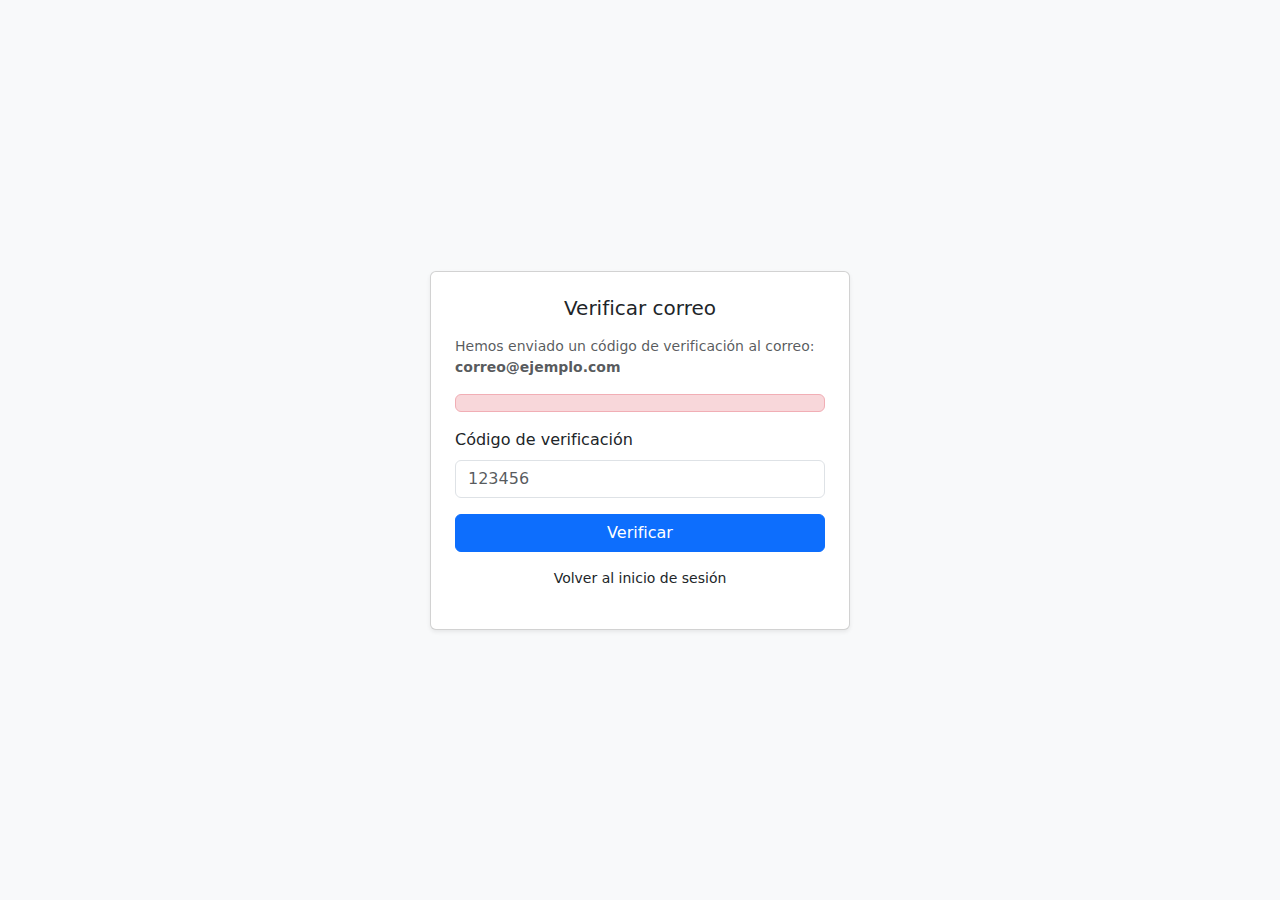
<file: moto-store-backend/target/classes/templates/verify.html>
<!DOCTYPE html>
<html lang="es" xmlns:th="http://www.thymeleaf.org">
<head>
    <meta charset="UTF-8">
    <title>Verificar correo - MotoStore Suzuki</title>

    <link href="https://cdn.jsdelivr.net/npm/bootstrap@5.3.3/dist/css/bootstrap.min.css"
          rel="stylesheet" crossorigin="anonymous">
</head>
<body class="bg-light">

<div class="d-flex justify-content-center align-items-center min-vh-100">
    <div class="card shadow-sm" style="max-width: 420px; width: 100%;">
        <div class="card-body p-4">
            <h1 class="h5 mb-3 text-center">Verificar correo</h1>

            <p class="small text-muted">
                Hemos enviado un código de verificación al correo:
                <strong th:text="${email}">correo@ejemplo.com</strong>
            </p>

            <div th:if="${error}" class="alert alert-danger py-2" th:text="${error}"></div>

            <form th:action="@{/verify}" method="post">
                <input type="hidden" name="email" th:value="${email}"/>

                <div class="mb-3">
                    <label class="form-label">Código de verificación</label>
                    <input type="text" name="code" class="form-control" placeholder="123456" required>
                </div>

                <button type="submit" class="btn btn-primary w-100">Verificar</button>
            </form>

            <p class="mt-3 text-center small">
                <a th:href="@{/login}">Volver al inicio de sesión</a>
            </p>
        </div>
    </div>
</div>

<script src="https://cdn.jsdelivr.net/npm/bootstrap@5.3.3/dist/js/bootstrap.bundle.min.js"
        crossorigin="anonymous"></script>
</body>
</html>
</file>
